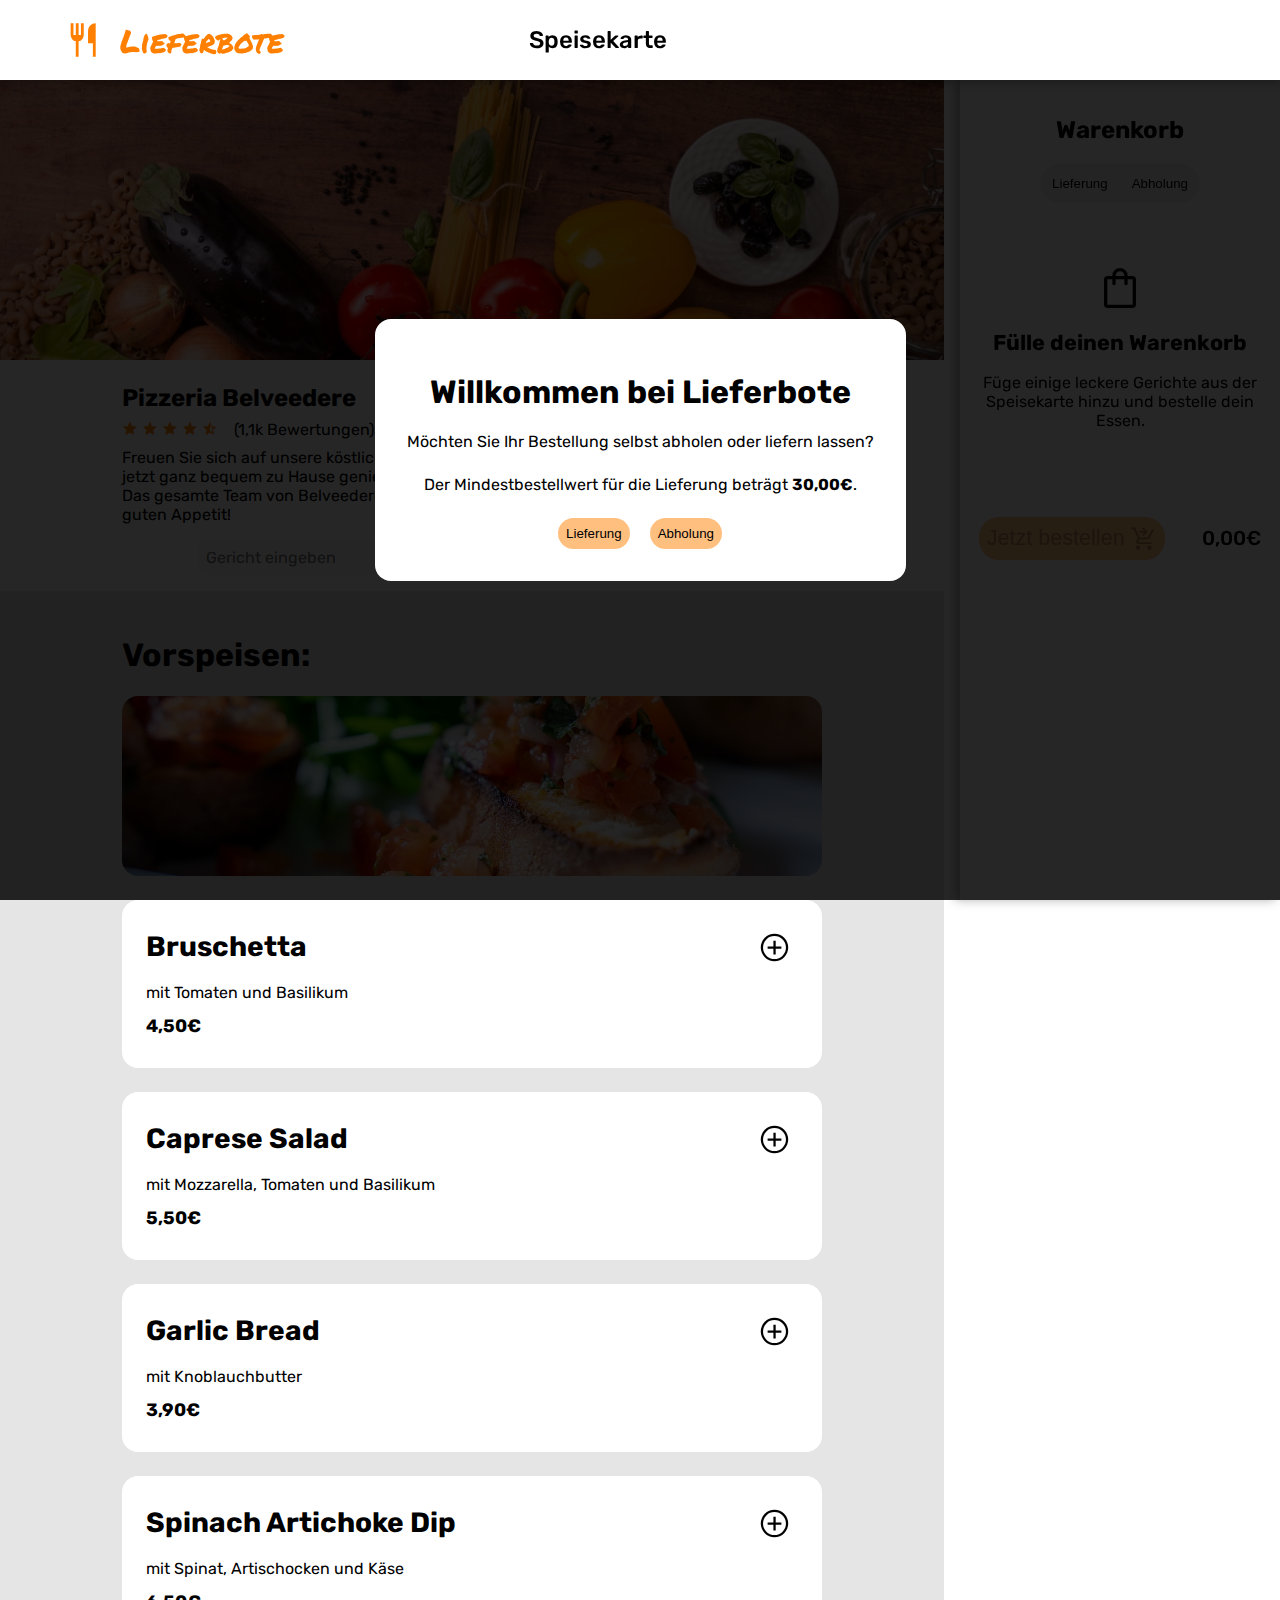
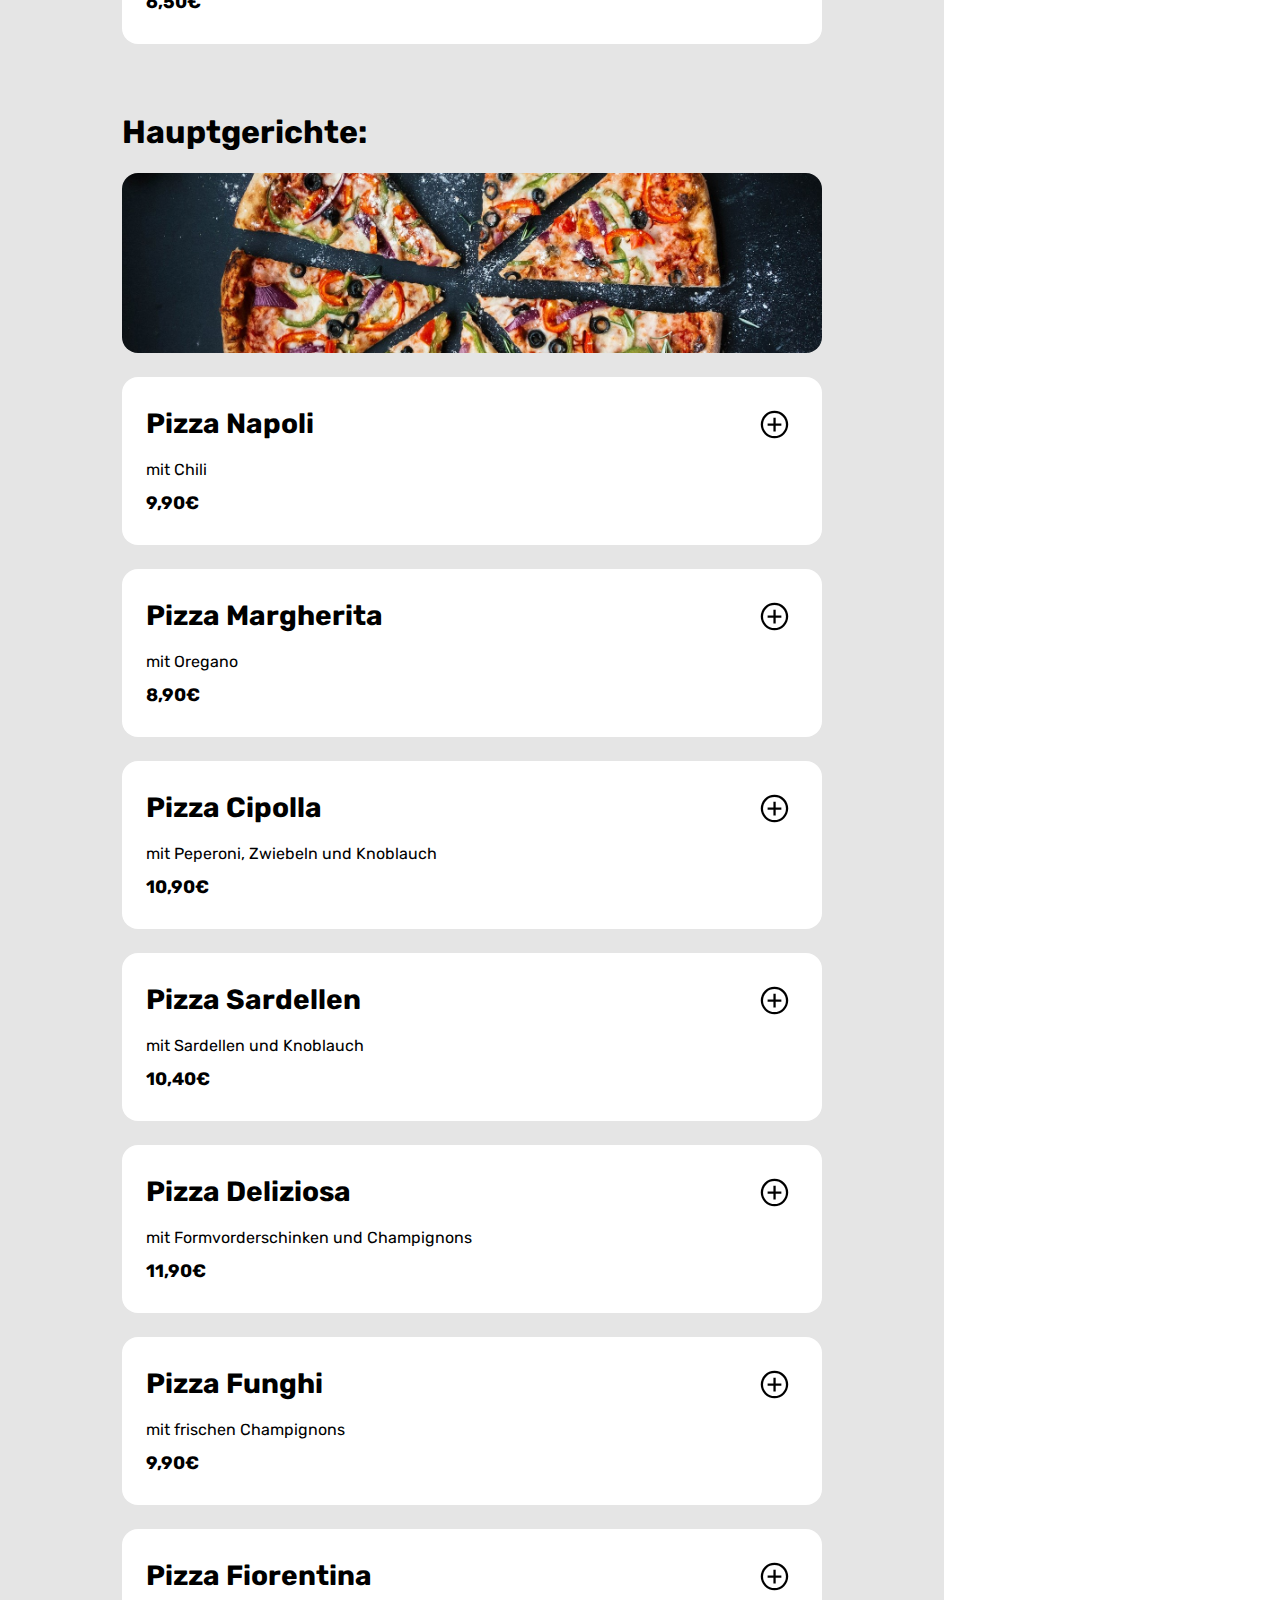
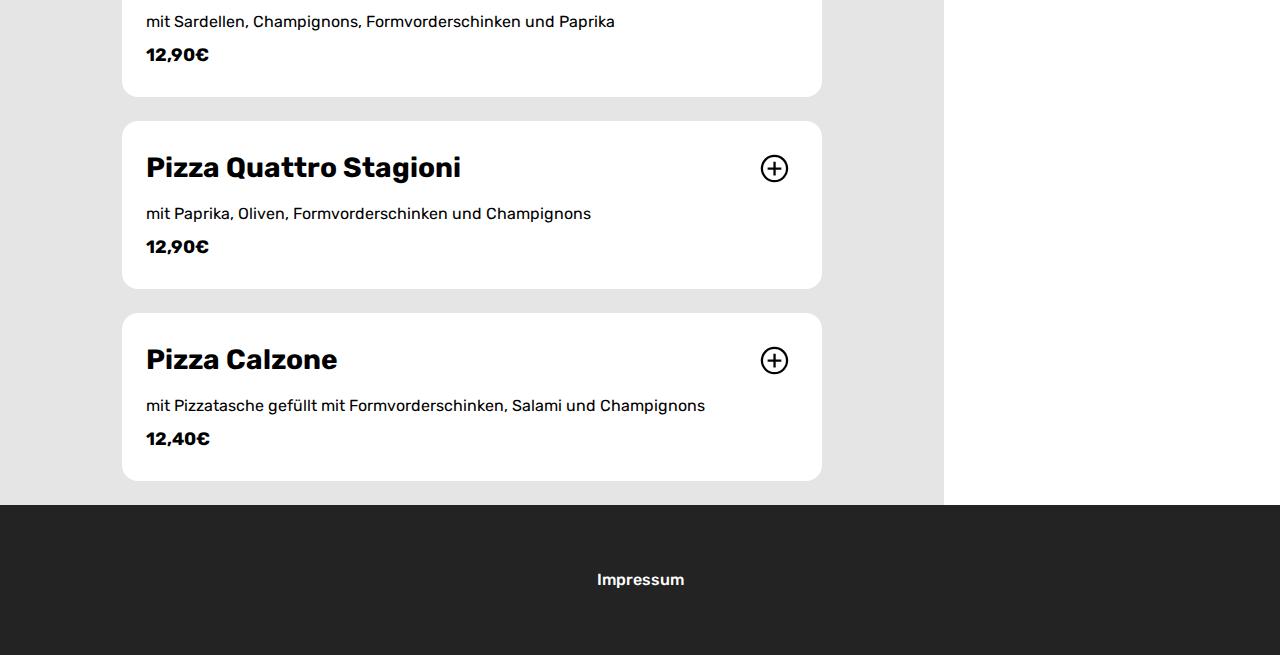
<file: index.html>
<!DOCTYPE html>
<html lang="en">

<head>
    <meta charset="UTF-8">
    <meta name="viewport" content="width=device-width, initial-scale=1.0">
    <title>Lieferbote</title>

    <link rel="stylesheet" href="style.css">
    <link rel="stylesheet" href="fonts.css">
    <link rel="stylesheet" href="imprint.css">
    <link rel="stylesheet" href="templates/templates.css">
    <script src="array.js"></script>
    <script src="script.js"></script>


    <!-- Favicon -->
    <link rel="icon"
        href="data:image/svg+xml,%3Csvg xmlns='http://www.w3.org/2000/svg' height='24' viewBox='0 -960 960 960' width='24'%3E%3Cpath fill='%23ff8000' d='m175-120-56-56 410-410q-18-42-5-95t57-95q53-53 118-62t106 32q41 41 32 106t-62 118q-42 44-95 57t-95-5l-50 50 304 304-56 56-304-302-304 302Zm118-342L173-582q-54-54-54-129t54-129l248 250-128 128Z'/%3E%3C/svg%3E"
        type="image/svg+xml">

</head>

<body onload="init()">

    <!-- Header -->
    <div w3-include-html="templates/header.html"></div>


    <!-- Menu Container -->
    <div class="container">
        <img class="image-menu" src="img/italian-cuisine-2378729_1920.jpg">

        <div class="pizzeria-container">
            <h2>Pizzeria Belveedere</h2>
            <div class="review-container">
                <div class="pizzeria-review">
                    <span class="material-symbols-outlined review-star">star</span>
                    <span class="material-symbols-outlined review-star">star</span>
                    <span class="material-symbols-outlined review-star">star</span>
                    <span class="material-symbols-outlined review-star">star</span>
                    <span class="material-symbols-outlined review-half-star">star</span>
                </div>
                <span class="number-review"> (1,1k Bewertungen)</span>
            </div>

            <span>Freuen Sie sich auf unsere köstlichen hausgemachten italienischen Spezialitäten,
                die Sie jetzt ganz bequem zu Hause genießen können! <br> Das gesamte Team von Belveedere wünscht Ihnen
                einen vorzüglichen
                Genuss und einen guten Appetit!</span>

            <div class="search-position">
                <input class="inputfield-header" id="inputField" type="text" placeholder="Gericht eingeben"
                    onkeyup="filterNames()">
                <span class="material-symbols-outlined">search</span>
            </div>
        </div>

        <!-- Vorspeise -->
        <div class="render-container">
            <h1>Vorspeisen:</h1>
            <img class="main-dish" src="img/bruschetta-4282902_1280.jpg" alt="Pizza">

            <div class="menu-card" id="appetizersContainer"></div>
        </div>

        <!-- Hauptgerichte -->
        <div class="render-container">
            <h1>Hauptgerichte:</h1>
            <img class="main-dish" src="img/pizza-3007395_1920.jpg" alt="Pizza">

            <div class="menu-card" id="mainDishsContainer"></div>
        </div>


    </div>


    <!-- Shopping Basket -->
    <div class="shopping-card-container respon-hidden" id="shoppingCard">
        <div class="shopping-card">
            <h2>Warenkorb</h2>
            <div class="collection-delivery">
                <button class="delivery" id="delivery" onclick="setDeliveryOption('delivery')">Lieferung</button>
                <button class="collection" id="collection" onclick="setDeliveryOption('collection')">Abholung</button>


            </div>

            <div id="shoppingBasket">
                <div class="shopping-basket">
                    <span class="material-symbols-outlined mso-shopping_bag">shopping_bag</span>
                    <h2>Fülle deinen Warenkorb</h2>
                    <span class="text-align">Füge einige leckere Gerichte aus der Speisekarte hinzu und bestelle dein
                        Essen.</span>
                </div>
            </div>

            <div class="collection-delivery-cost" id="cdCost"></div>

            <div id="totalAmountContainer" class="total-amount-container">
                <button class="btn-total-amount" id="openOrderConfirmationBtn" onclick="openOrderConfirmation()"> Jetzt
                    bestellen <span class="material-symbols-outlined mso-shopping-cart" id="msoSCC"
                        onclick="calculateTotalAmount()">shopping_cart_checkout</span></button>
                <span id="totalAmount">0,00€</span>
            </div>

            <!-- ConfirmationsModal -->
            <div id="orderConfirmationModal" class="modal">
                <div class="modal-content">
                    <span class="close" onclick="closeOrderConfirmationModal()">&times;</span> <!-- &times wird vom Browser als das X zum schließen umgewandelt-->
                    <p>Vielen Dank! Ihre Bestellung wurde aufgegeben. Wir freuen uns auf Ihren nächsten Besuch!</p>
                </div>
            </div>

            <!-- DialogModal -->
            <div class="overlay" id="overlay">
                <div class="dialog">
                    <h1>Willkommen bei Lieferbote</h1>
                    <span>Möchten Sie Ihr Bestellung selbst abholen oder liefern lassen?</span>
                    <span>Der Mindestbestellwert für die Lieferung beträgt <b> 30,00€</b>.</span>
                    <div>
                        <button class="btn-deli-col" onclick="setDeliveryOption('delivery'); closeDialog()">Lieferung</button>
                        <button class="btn-deli-col" onclick="setDeliveryOption('collection'); closeDialog()">Abholung</button>
                    </div>
                </div>
            </div>

        </div>
    </div>


    <!-- Footer -->
    <div w3-include-html="templates/footer.html"></div>




</body>

</html>
</file>
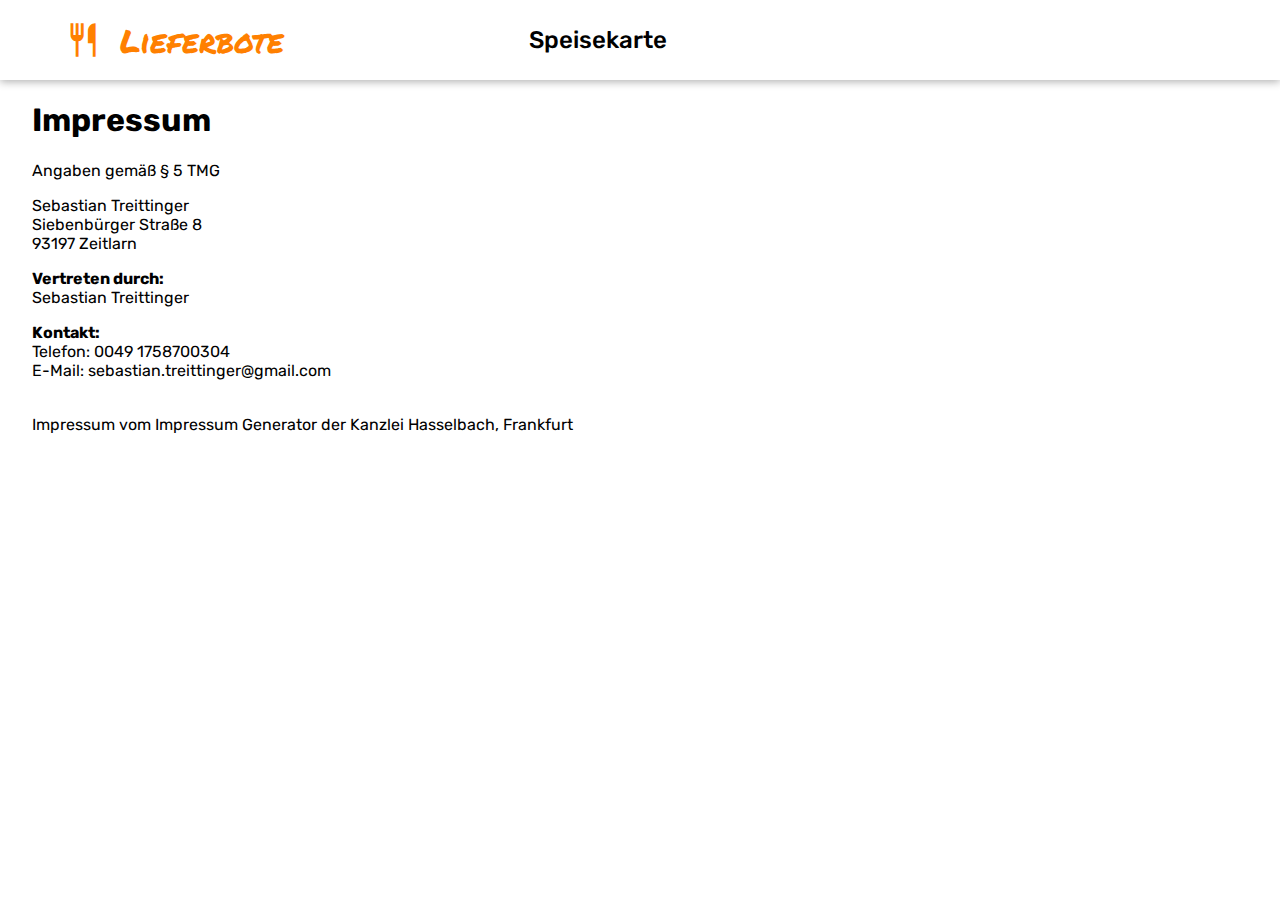
<file: imprint.html>
<!DOCTYPE html>
<html lang="en">

<head>
    <meta charset="UTF-8">
    <meta http-equiv="X-UA-Compatible" content="IE=edge">
    <meta name="viewport" content="width=device-width, initial-scale=1.0">
    <title>Impressum</title>

    <link rel="stylesheet" href="style.css">
    <link rel="stylesheet" href="fonts.css">
    <link rel="stylesheet" href="imprint.css">
    <link rel="stylesheet" href="templates/templates.css">
    <script src="script.js"></script>

    <!-- Favicon -->
    <link rel="icon"
        href="data:image/svg+xml,%3Csvg xmlns='http://www.w3.org/2000/svg' height='24' viewBox='0 -960 960 960' width='24'%3E%3Cpath fill='%23ff8000' d='m175-120-56-56 410-410q-18-42-5-95t57-95q53-53 118-62t106 32q41 41 32 106t-62 118q-42 44-95 57t-95-5l-50 50 304 304-56 56-304-302-304 302Zm118-342L173-582q-54-54-54-129t54-129l248 250-128 128Z'/%3E%3C/svg%3E"
        type="image/svg+xml">

</head>

<body onload="init()">

    <!-- Header -->
    <div w3-include-html="templates/header.html"></div>

    <div class="imprint-container">
        <h1>Impressum</h1>

        <div class='imprint-content'>

            <p>Angaben gemäß § 5 TMG</p>
            <p>Sebastian Treittinger <br>
                Siebenbürger Straße 8<br>
                93197 Zeitlarn <br>
            </p>
            <p> <strong>Vertreten durch: </strong><br>
                Sebastian Treittinger<br>
            </p>
            <p><strong>Kontakt:</strong> <br>
                Telefon: <a href="tel:+491758700304">0049 1758700304</a> <br>
                E-Mail: <a href='mailto:sebastian.treittinger@gmail.com'>sebastian.treittinger@gmail.com</a></br>
            </p>
            <br>
            Impressum vom <a href="https://www.impressum-generator.de">Impressum Generator</a> der <a
                href="https://www.kanzlei-hasselbach.de/standorte/frankfurt/" rel="nofollow">Kanzlei
                Hasselbach,
                Frankfurt</a>

        </div>
    </div>

</body>

</html>
</file>
<file: style.css>
html {
    font-size: 16px;
    font-family: Rubik;
}

body {
    margin: 0px;
    overflow-y: scroll;
}

/* Shopping Basket */
.shopping-card-container {
    width: 320px;
    height: calc(100vh - 80px);
    background-color: rgb(255, 255, 255);
    position: fixed;
    top: 80px;
    right: 0px;
    transition: all 300ms ease-in-out;
    box-shadow: -5px 0 10px rgba(0, 0, 0, 0.3);
}

.shopping-card {
    padding-top: 16px;
    display: flex;
    align-items: center;
    flex-direction: column;
}

.shopping-card h2 {
    text-align: center;
}

.collection-delivery {
    display: flex;
    border-radius: 20px;
    background-color: rgba(0, 0, 0, 0.05);
    width: fit-content;
    padding: 4px;
    gap: 8px;
}

.collection {
    padding: 8px;
    border-radius: 20px;
    border: unset;
    cursor: pointer;
}

.collection:hover, .delivery:hover {
    background-color: rgba(0, 0, 0, 0.1);
}

.delivery {
    padding: 8px;
    border-radius: 20px;
    border: unset;
    cursor: pointer;
}

.shopping-basket {
    padding-top: 5vh;
    display: flex;
    flex-direction: column;
    align-items: center;
    padding-left: 16px;
    padding-right: 16px;
}

.shopping-basket h2 {
    font-size: 1.35em;
}

#shoppingBasket::-webkit-scrollbar {
    width: 8px;
}

#shoppingBasket {
    overflow-y: auto;
    overflow-x: hidden;
    min-height: 250px;
    max-height: 600px;
    width: 100%;
    margin-top: 16px;
    margin-bottom: 16px;
}

.mso-shopping_bag {
    font-size: 48px !important;
    transform: unset !important;
    text-shadow: none !important;
    cursor: unset !important;
}

.text-align {
    text-align: center;
}


/* Menu Container */
.container {
    width: calc(100vw - 320px - 16px);
    margin-right: 320px;
}

.pizzeria-container {
    max-width: 700px;
    width: 90%;
    margin-left: auto;
    margin-right: auto;
}

.pizzeria-container h2 {
    margin-bottom: 8px;
}

.review-container {
    display: flex;
    align-items: center;
    gap: 16px;
    padding-bottom: 8px;
}

.pizzeria-review span {
    transform: none !important;
    text-shadow: none !important;
    cursor: unset !important;
    font-size: 16px;
    color: #FF8000;
}

.review-star::before {
    content: "star";
    position: absolute;
    color: #FF8000;
}

.review-star {
    font-variation-settings:
        'FILL'1,
        'wght'400,
        'GRAD'0,
        'opsz'40 !important;
}

.review-half-star::before {
    content: "star";
    position: absolute;
    font-variation-settings: 'FILL'50, 'wght'400, 'GRAD'0, 'opsz'40 !important;
    color: #FF8000;
    mask-image: linear-gradient(90deg, white 50%, transparent 50%);
}

.number-review {
    color: black;
    font-size: 16px;
}

.image-menu {
    height: 280px;
    width: calc(100vw - 320px - 16px);
    object-fit: cover;
}

.inputfield-header {
    padding: 8px;
    background-color: rgba(100, 100, 100, 0.05);
    font-family: 'Rubik';
    font-size: 16px;
    border-radius: 8px;
    flex: 1;
    width: 34vw;
    border: unset;
    outline: unset;
    max-width: 500px;
}

.search-position {
    display: flex;
    justify-content: center;
    margin-top: 16px;
    margin-bottom: 16px;
}

.render-container {
    width: calc(100vw - 320px - 16px);
    background-color: rgba(0, 0, 0, 0.1);
    display: flex;
    flex-direction: column;
    align-items: center;
    padding-top: 24px;
    padding-bottom: 24px;
}

.render-container h1 {
    max-width: 700px;
    width: 90%;
}

.main-dish {
    height: 180px;
    width: 90%;
    max-width: 700px;
    object-fit: cover;
    border-radius: 16px;
}

.menu-card {
    max-width: 700px;
    width: 90%;
}

.dish-card-addIcon {
    display: flex;
    justify-content: space-between;
    height: 120px;
    background-color: white;
    border-radius: 16px;
    margin-top: 24px;
    padding: 24px;
}

.mso-add-circle {
    transform: scale(1.03);
    height: fit-content;
    padding: 8px;
}

.mso-circle-sb {
    font-size: 20px !important;
    transform: scale(1.03);
    height: fit-content;
    padding: 2px;
    margin-left: 16px;
}

.counter {
    font-size: 16px;
}

.sbCount {
    padding-left: 8px;
    padding-right: 8px;
    font-size: 16px;
}

.dish-card {
    display: flex;
    flex-direction: column;
    justify-content: space-around;
}

.dish-name {
    font-size: 1.75em;
    margin-top: 0em;
    margin-bottom: 0.25em;
}

.sb-dish-name {
    margin-top: 0;
    margin-bottom: 0;
    font-size: 18px;
}

.dish-price {
    font-size: large;
    font-weight: bold;
}

.sb-name-price {
    display: flex;
    justify-content: space-between;
    align-items: center;
    margin-bottom: 16px;
}

.sb-dish-price {
    font-size: 18px;
}

.sb-dish-card-addIcon {
    margin-top: 16px;
    padding: 8px;
    border-radius: 16px;
    background-color: rgba(0, 0, 0, 0.05);
    height: 70px;
}

.update-count {
    display: flex;
    align-items: center;
}

.sb-add-remove-update {
    display: flex;
    align-items: center;
    justify-content: space-between;
}

.total-amount-container {
    margin-top: 8px;
    padding-top: 8px;
    display: flex;
    align-items: center;
    justify-content: space-around;
    width: 100%;
}

.total-amount-container span {
    font-size: 1.25em;
    font-weight: 500;
}

.btn-total-amount {
    display: flex;
    align-items: center;
    font-size: 1.35em;
    gap: 0.25em;
    background: rgba(255, 128, 0, 0.5);
    border: none;
    border-radius: 20px;
    padding: 8px;
}

.btn-total-amount-hover:hover {
    background: rgba(255, 128, 0, 0.8);
    cursor: pointer;
}

.mso-shopping-cart {
    transform: unset !important;
    text-shadow: unset !important;
}

.collection-delivery-cost {
    margin-top: 8px;
    margin-bottom: 8px;
}

.collection-delivery-cost {
    display: flex;
    justify-content: space-between;
    width: 90%;
}

.modal {
    display: none;
    position: fixed;
    top: 0;
    left: 0;
    width: 100%;
    height: 100%;
    background-color: rgba(0, 0, 0, 0.85);
    z-index: 1000;
}

.modal-content {
    position: absolute;
    top: 50%;
    left: 50%;
    transform: translate(-50%, -50%);
    padding: 32px;
    background-color: #fff;
    border: 1px solid #ccc;
    box-shadow: 0 4px 8px rgba(0, 0, 0, 0.1);
    z-index: 1001;
    border-radius: 16px;
}

.close {
    position: absolute;
    top: 16px;
    right: 16px;
    font-size: 32px;
    cursor: pointer;
}

.overlay {
    display: none;
    position: fixed;
    top: 0;
    left: 0;
    width: 100%;
    height: 100%;
    background: rgba(0, 0, 0, 0.85);
    justify-content: center;
    align-items: center;
    z-index: 1000;
}

.dialog {
    background: #fff;
    padding: 32px;
    border-radius: 16px;
    text-align: center;
    display: flex;
    flex-direction: column;
}

.dialog span {
    margin-bottom: 24px;
}

.btn-deli-col {
    padding: 8px;
    background: rgba(255, 128, 0, 0.5);
    cursor: pointer;
    border-radius: 20px;
    border: unset;
    margin-left: 8px;
    margin-right: 8px;
}

.btn-deli-col:hover {
    background: rgba(255, 128, 0, 0.8);
}

.menu-icon{
    display: none;
}

@media screen and (max-width: 850px) {
    .menutitle {
        position: unset !important;
        margin-left: 0;
        margin-right: 0;
    }

    .container, .render-container, .image-menu {
        width: 100%;
    }

    .respon-hidden {
        margin-right: -350px;
    }

    .shopping-card-container {
        transition: margin-right 0.3s;
    }

    .header {
        left: 0;
        right: 0;
        position: fixed !important;
        top: 0;
    }

    .menu-icon{
        display: block;
    }
}

@media screen and (max-width: 500px) {
    .menutitle {
        display: none;
    }

    .dish-card-addIcon {
        height: unset;
        padding: 8px;
    }

    .menu-card {
        width: 95%;
    }

    .dish-name {
        font-size: 1.2em;
        margin-bottom: 8px;
    }

    .dish-price {
        font-size: 1.2em;
        margin-top: 8px;
        text-align: end;
    }

    .dish-card {
        width: 100%;
    }

    .sb-dish-price {
        padding-left: 8px;
    }

    .sb-dish-card-addIcon {
        height: unset;
    }

    .sb-dish-card-addIcon {
        width: 90%;
        margin-left: auto;
        margin-right: auto;
    }
}

@media screen and (max-width: 400px) {
    .shopping-card-container {
        width: 100%;
    }
}
</file>
<file: fonts.css>
/* rubik-300 - latin */
@font-face {
    font-display: swap; /* Check https://developer.mozilla.org/en-US/docs/Web/CSS/@font-face/font-display for other options. */
    font-family: 'Rubik';
    font-style: normal;
    font-weight: 300;
    src: url('./fonts/rubik-v28-latin-300.woff2') format('woff2'); /* Chrome 36+, Opera 23+, Firefox 39+, Safari 12+, iOS 10+ */
  }
  /* rubik-300italic - latin */
  @font-face {
    font-display: swap; /* Check https://developer.mozilla.org/en-US/docs/Web/CSS/@font-face/font-display for other options. */
    font-family: 'Rubik';
    font-style: italic;
    font-weight: 300;
    src: url('./fonts/rubik-v28-latin-300italic.woff2') format('woff2'); /* Chrome 36+, Opera 23+, Firefox 39+, Safari 12+, iOS 10+ */
  }
  /* rubik-regular - latin */
  @font-face {
    font-display: swap; /* Check https://developer.mozilla.org/en-US/docs/Web/CSS/@font-face/font-display for other options. */
    font-family: 'Rubik';
    font-style: normal;
    font-weight: 400;
    src: url('./fonts/rubik-v28-latin-regular.woff2') format('woff2'); /* Chrome 36+, Opera 23+, Firefox 39+, Safari 12+, iOS 10+ */
  }
  /* rubik-italic - latin */
  @font-face {
    font-display: swap; /* Check https://developer.mozilla.org/en-US/docs/Web/CSS/@font-face/font-display for other options. */
    font-family: 'Rubik';
    font-style: italic;
    font-weight: 400;
    src: url('./fonts/rubik-v28-latin-italic.woff2') format('woff2'); /* Chrome 36+, Opera 23+, Firefox 39+, Safari 12+, iOS 10+ */
  }
  /* rubik-500 - latin */
  @font-face {
    font-display: swap; /* Check https://developer.mozilla.org/en-US/docs/Web/CSS/@font-face/font-display for other options. */
    font-family: 'Rubik';
    font-style: normal;
    font-weight: 500;
    src: url('./fonts/rubik-v28-latin-500.woff2') format('woff2'); /* Chrome 36+, Opera 23+, Firefox 39+, Safari 12+, iOS 10+ */
  }
  /* rubik-500italic - latin */
  @font-face {
    font-display: swap; /* Check https://developer.mozilla.org/en-US/docs/Web/CSS/@font-face/font-display for other options. */
    font-family: 'Rubik';
    font-style: italic;
    font-weight: 500;
    src: url('./fonts/rubik-v28-latin-500italic.woff2') format('woff2'); /* Chrome 36+, Opera 23+, Firefox 39+, Safari 12+, iOS 10+ */
  }
  /* rubik-600 - latin */
  @font-face {
    font-display: swap; /* Check https://developer.mozilla.org/en-US/docs/Web/CSS/@font-face/font-display for other options. */
    font-family: 'Rubik';
    font-style: normal;
    font-weight: 600;
    src: url('./fonts/rubik-v28-latin-600.woff2') format('woff2'); /* Chrome 36+, Opera 23+, Firefox 39+, Safari 12+, iOS 10+ */
  }
  /* rubik-600italic - latin */
  @font-face {
    font-display: swap; /* Check https://developer.mozilla.org/en-US/docs/Web/CSS/@font-face/font-display for other options. */
    font-family: 'Rubik';
    font-style: italic;
    font-weight: 600;
    src: url('./fonts/rubik-v28-latin-600italic.woff2') format('woff2'); /* Chrome 36+, Opera 23+, Firefox 39+, Safari 12+, iOS 10+ */
  }
  /* rubik-700 - latin */
  @font-face {
    font-display: swap; /* Check https://developer.mozilla.org/en-US/docs/Web/CSS/@font-face/font-display for other options. */
    font-family: 'Rubik';
    font-style: normal;
    font-weight: 700;
    src: url('./fonts/rubik-v28-latin-700.woff2') format('woff2'); /* Chrome 36+, Opera 23+, Firefox 39+, Safari 12+, iOS 10+ */
  }
  /* rubik-700italic - latin */
  @font-face {
    font-display: swap; /* Check https://developer.mozilla.org/en-US/docs/Web/CSS/@font-face/font-display for other options. */
    font-family: 'Rubik';
    font-style: italic;
    font-weight: 700;
    src: url('./fonts/rubik-v28-latin-700italic.woff2') format('woff2'); /* Chrome 36+, Opera 23+, Firefox 39+, Safari 12+, iOS 10+ */
  }
  /* rubik-800 - latin */
  @font-face {
    font-display: swap; /* Check https://developer.mozilla.org/en-US/docs/Web/CSS/@font-face/font-display for other options. */
    font-family: 'Rubik';
    font-style: normal;
    font-weight: 800;
    src: url('./fonts/rubik-v28-latin-800.woff2') format('woff2'); /* Chrome 36+, Opera 23+, Firefox 39+, Safari 12+, iOS 10+ */
  }
  /* rubik-800italic - latin */
  @font-face {
    font-display: swap; /* Check https://developer.mozilla.org/en-US/docs/Web/CSS/@font-face/font-display for other options. */
    font-family: 'Rubik';
    font-style: italic;
    font-weight: 800;
    src: url('./fonts/rubik-v28-latin-800italic.woff2') format('woff2'); /* Chrome 36+, Opera 23+, Firefox 39+, Safari 12+, iOS 10+ */
  }
  /* rubik-900 - latin */
  @font-face {
    font-display: swap; /* Check https://developer.mozilla.org/en-US/docs/Web/CSS/@font-face/font-display for other options. */
    font-family: 'Rubik';
    font-style: normal;
    font-weight: 900;
    src: url('./fonts/rubik-v28-latin-900.woff2') format('woff2'); /* Chrome 36+, Opera 23+, Firefox 39+, Safari 12+, iOS 10+ */
  }
  /* rubik-900italic - latin */
  @font-face {
    font-display: swap; /* Check https://developer.mozilla.org/en-US/docs/Web/CSS/@font-face/font-display for other options. */
    font-family: 'Rubik';
    font-style: italic;
    font-weight: 900;
    src: url('./fonts/rubik-v28-latin-900italic.woff2') format('woff2'); /* Chrome 36+, Opera 23+, Firefox 39+, Safari 12+, iOS 10+ */
  }

/* permanent-marker-regular - latin */
@font-face {
  font-display: swap; /* Check https://developer.mozilla.org/en-US/docs/Web/CSS/@font-face/font-display for other options. */
  font-family: 'Permanent Marker';
  font-style: normal;
  font-weight: 400;
  src: url('./fonts/permanent-marker-v16-latin-regular.woff2') format('woff2'); /* Chrome 36+, Opera 23+, Firefox 39+, Safari 12+, iOS 10+ */
}
</file>
<file: imprint.css>
.imprint-container{
    margin-left: 32px;
    margin-right: 32px;
}

.imprint-content a {
    text-decoration: none;
    color: black;
}

.imprint-content a:hover {
    color: rgba(255, 128, 0, 1);
    transition: ease-in 125ms;
    text-decoration: underline;
    text-underline-offset: 4px;
    font-weight: 400;
    text-shadow: 0px 0px 1px rgba(255, 0, 0, 0.2);
}

@media (max-width:400px) {
    .imprint-content{
        padding-right: 8px;
        padding-left: 8px;
    }
    .card-body-imprint{
        padding-left: 6px !important;
        padding-right: 6px !important;
        font-size: 1rem;
    }

}
</file>
<file: templates/templates.css>
/* Scrollbar Design */
::-webkit-scrollbar {
    width: 16px;
}

::-webkit-scrollbar-track {
    box-shadow: inset 0 0 5px grey;
    border-radius: 10px;
}

::-webkit-scrollbar-thumb {
    background: rgba(255, 128, 0, 0.5);
    border-radius: 10px;
}

::-webkit-scrollbar-thumb:hover {
    background: rgba(255, 128, 0, 0.8);
}


body {
    -webkit-tap-highlight-color: transparent;
}


/* Material Icon */
@font-face {
    font-family: 'Material Symbols Outlined';
    font-style: normal;
    font-weight: 100 700;
    src: url(../svgicon/Material_Icon.woff2) format('woff2');
}

.material-symbols-outlined {
    font-family: 'Material Symbols Outlined';
    font-weight: 500;
    font-style: normal;
    font-size: 32px;
    color: black;
    line-height: 1;
    letter-spacing: normal;
    text-transform: none;
    display: inline-block;
    white-space: nowrap;
    word-wrap: normal;
    direction: ltr;
    /* -webkit-font-feature-settings: 'liga'; */
    -webkit-font-smoothing: antialiased;
    transition: ease 225ms;
}

.material-symbols-outlined {
    font-variation-settings:
        'FILL'0,
        'wght'400,
        'GRAD'0,
        'opsz'40;
}

.material-symbols-outlined:hover {
    cursor: pointer;
    transform: scale(1.1);
    text-shadow: 0px 0px 4px rgba(0, 0, 0, 0.15);
}

.mso-restaurant{
    font-size: 40px;
    color: #FF8000;
}

.mso-restaurant:hover{
    transform: none;
    text-shadow: none;
}


/* header style */
.header {
    height: 48px;
    padding-top: 16px;
    padding-bottom: 16px;
    padding-left: 5vw;
    padding-right: 5vw;
    display: flex;
    align-items: center;
    justify-content: space-between;
    background-color: white;
    box-shadow: 0px 2px 8px rgba(0, 0, 0, 0.3);
    position: relative;
    z-index: 1;
}

.header a {
    text-decoration: unset;
}

.icon-title{
    display: flex;
    align-items: center;
    gap: 16px;
}

.icon-title:hover{
    transition: ease-in-out 225ms;
    scale: 1.03;
}

.title {
    font-family: 'Permanent Marker', cursive;
    font-size: 32px;
    color: #FF8000;
    margin-right: 16px;
    line-height: normal;
}

.menutitle{
    color: black;
    font-size: 24px;
    font-weight: 500;
    position: relative;
    margin-left: auto;
    margin-right: auto;
    left: -160px;
}


/* Footer */
.footer {
    background-color: rgb(35, 35, 35);
    display: flex;
    justify-content: center;
    align-items: center;
    position: absolute;
    left: 0;
    right: 0;
    font-weight: 500;
    height: 150px;
}

.footer a {
    text-decoration: none;
    color: white;
}

.footer a:hover {
    color: rgba(255, 128, 0, 1);
    transition: ease-in 125ms;
    text-underline-offset: 6px;
    text-shadow: 0px 0px 1px rgba(255, 0, 0, 0.2);
}
</file>
